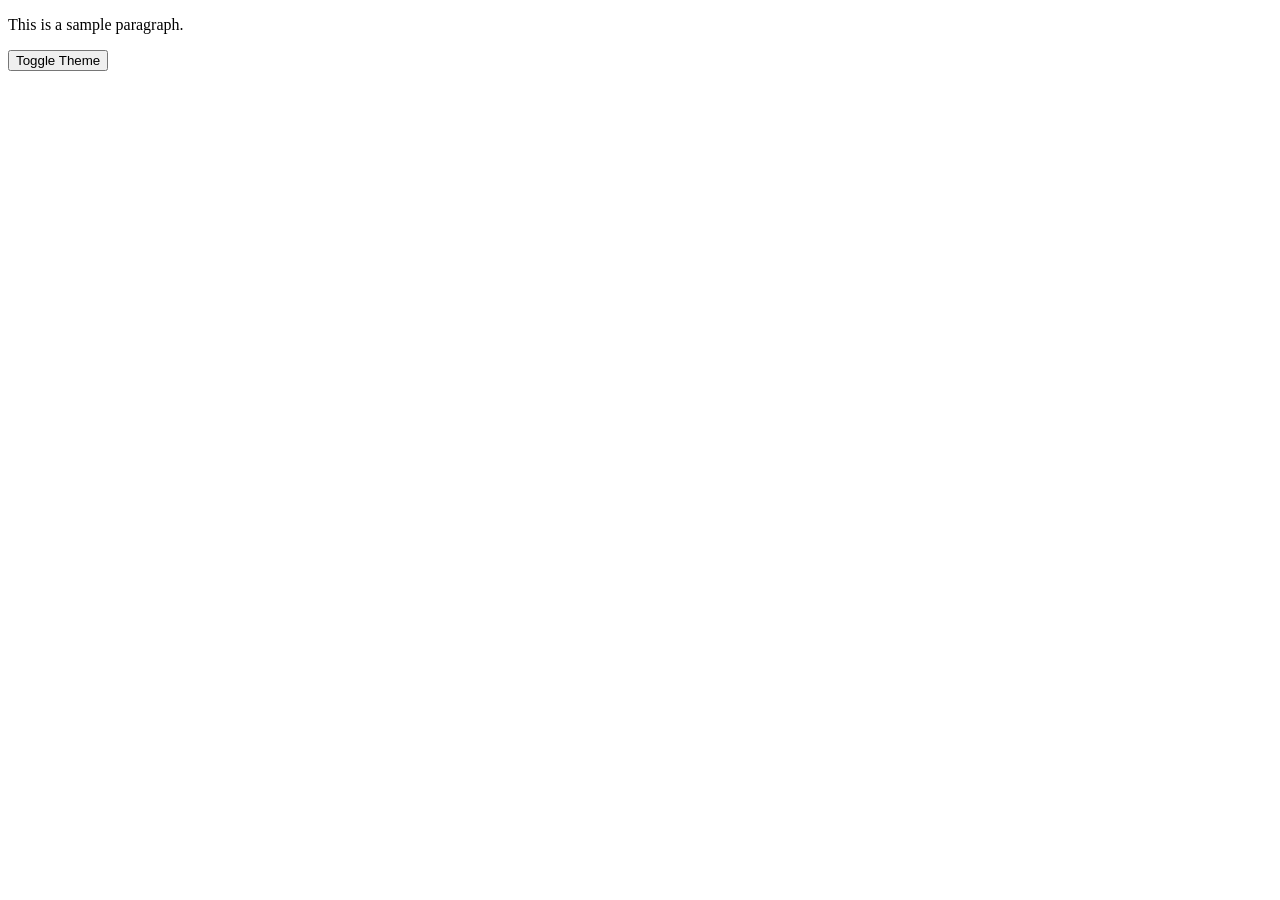
<file: Task#2/index.html>
﻿<!DOCTYPE html>

<html lang="en" xmlns="http://www.w3.org/1999/xhtml">
<head>
    <title>Toggle Theme</title>
    <style>
        .light-theme {
            background-color: white;
            color: black;
        }

        .dark-theme {
            background-color: black;
            color: white;
        }
    </style>
</head>

<body class="light-theme">
    <p>This is a sample paragraph.</p>
    <button onclick="toggleTheme()">Toggle Theme</button>

    <script>
        function toggleTheme() {
            if (document.body.className === "light-theme") {
                document.body.className = "dark-theme";
            } else {
                document.body.className = "light-theme";
            }
        }
    </script>
</body>
</html>
</file>
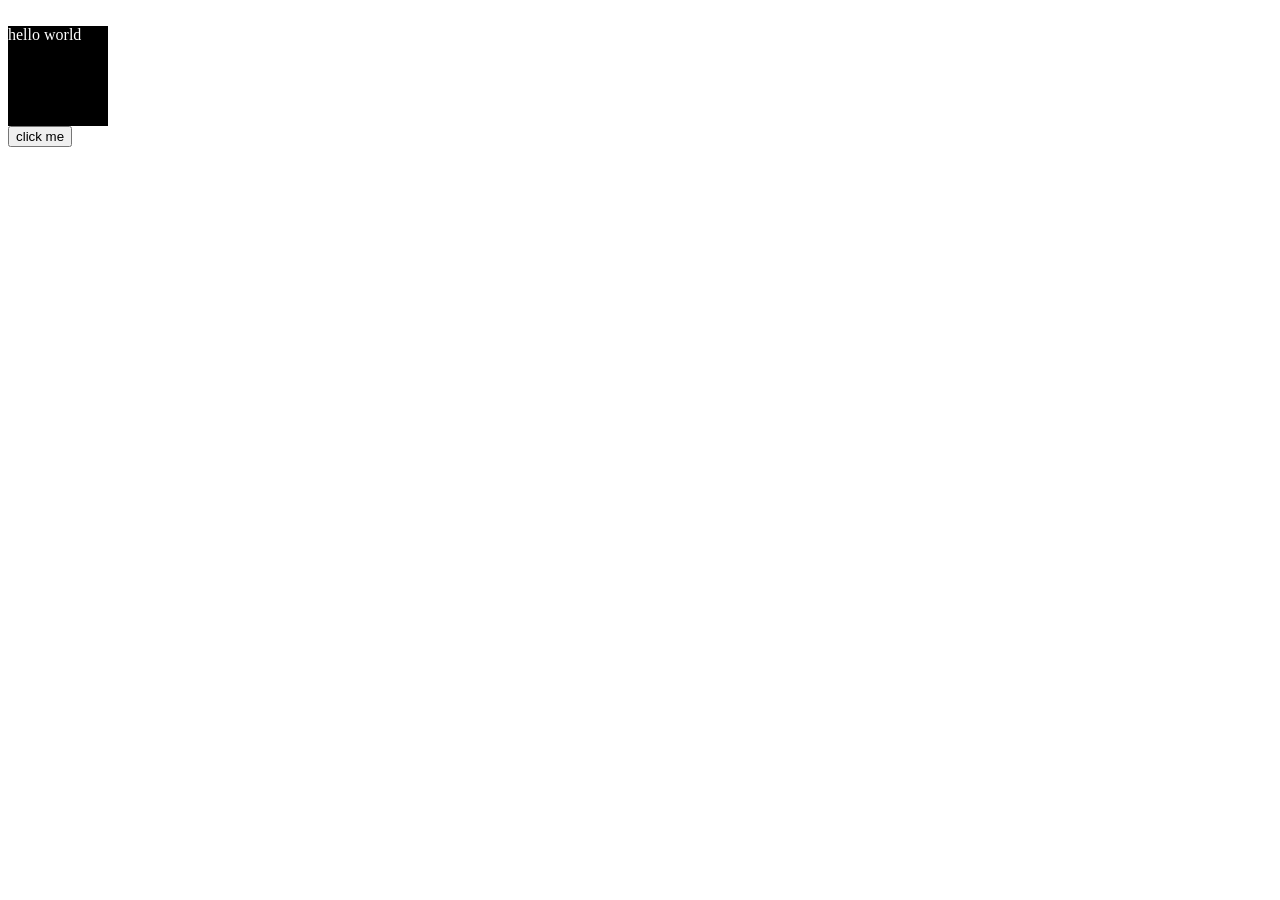
<file: Task#4/index.html>
﻿﻿
<!DOCTYPE html>

<html lang="en" xmlns="http://www.w3.org/1999/xhtml">
<head>
    <meta charset="utf-8" />
    <title></title>
    <style>
        .hide {
            height: 100px;
            width: 100px;
            background-color: black;
            color: white;
        }
    </style>
</head>
<body>
    <div class="hide">hello world</div>
    <button onclick="myFunc()">click me</button>

    <script>
        function myFunc() {
            const element = document.querySelector(".hide");
            if (element.style.display == "block") {
                element.style.display = "none";
            }
            else {
                element.style.display = "block";
            }
        }


    </script>
</body>
</html>
</file>
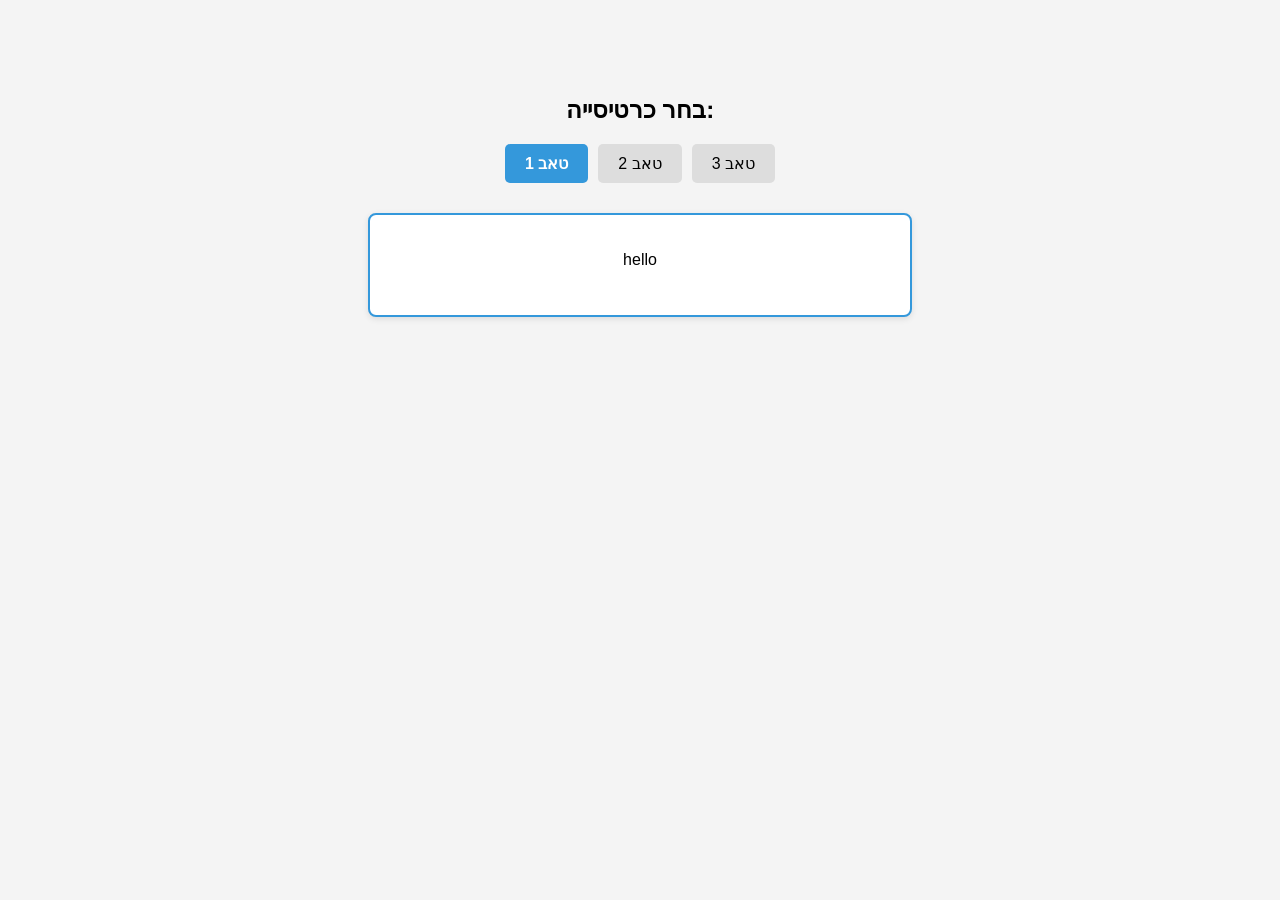
<file: Task#5/index.html>
﻿﻿
<!DOCTYPE html>
<html lang="he">
<head>
    <meta charset="UTF-8">
    <title>Tab Switcher</title>
    <style>
        body {
            font-family: Arial, sans-serif;
            background-color: #f4f4f4;
            text-align: center;
            padding: 50px;
        }

        h2 {
            margin-bottom: 20px;
        }

        .tabs {
            display: inline-flex;
            gap: 10px;
        }

        .tab-btn {
            padding: 10px 20px;
            border: none;
            border-radius: 5px;
            background-color: #ddd;
            cursor: pointer;
            transition: background-color 0.3s ease;
            font-size: 16px;
        }

            .tab-btn:hover {
                background-color: #bbb;
            }

            .tab-btn.active {
                background-color: #3498db;
                color: white;
                font-weight: bold;
            }

        #display {
            margin-top: 30px;
            padding: 20px;
            background-color: white;
            border: 2px solid #3498db;
            border-radius: 8px;
            box-shadow: 0 2px 6px rgba(0, 0, 0, 0.1);
            min-height: 60px;
            max-width: 500px;
            margin-inline: auto;
        }
    </style>
</head>
<body>

    <h2>בחר כרטיסייה:</h2>
    <div class="tabs">
        <button class="tab-btn active" onclick="showTab(0)">טאב 1</button>
        <button class="tab-btn" onclick="showTab(1)">טאב 2</button>
        <button class="tab-btn" onclick="showTab(2)">טאב 3</button>
    </div>

    <div id="display">
        <p class="text">hello</p>
    </div>

    <script>
        function showTab(index) {
            let tabTexts = ["תוכן טאב 1", "תוכן טאב 2", "תוכן טאב 3"];
            let content = document.querySelector(".text");
            content.textContent = tabTexts[index];
        }
    </script>

</body>
</html>
</file>
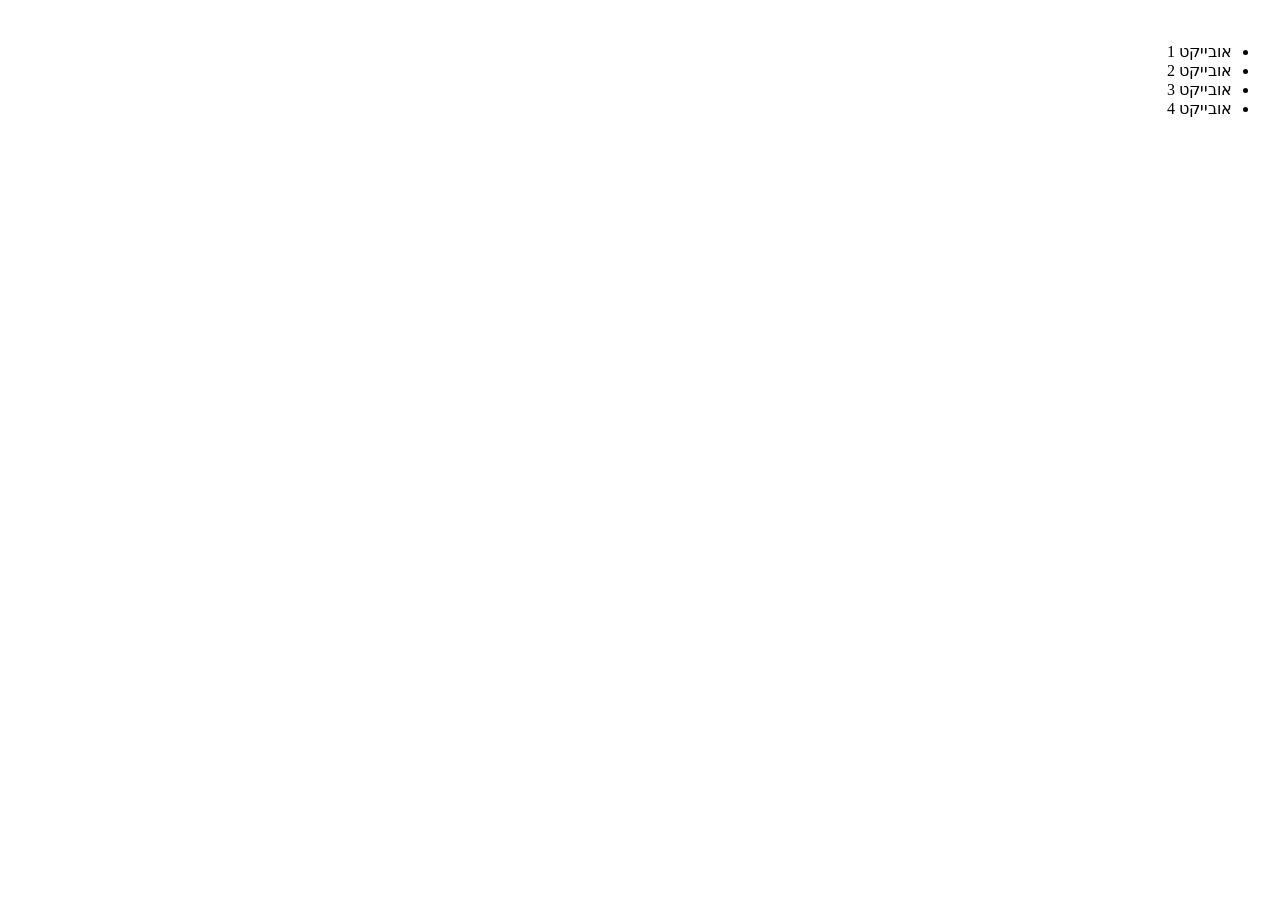
<file: Task#6/index.html>
﻿﻿
<!DOCTYPE html>
<html lang="he" dir="rtl">
<head>
    <meta charset="UTF-8">
    <style>
        .red {
            color: red;
        }
    </style>
</head>
<body>

    <ul>
        <li onclick="toggleRed(0)" class="object">אובייקט 1</li>
        <li onclick="toggleRed(1)" class="object">אובייקט 2</li>
        <li onclick="toggleRed(2)" class="object">אובייקט 3</li>
        <li onclick="toggleRed(3)" class="object">אובייקט 4</li>
    </ul>

    <script>
        function toggleRed(index) {
            let items = document.querySelectorAll('.object');
            items[index].classList.toggle('red');
        }
    </script>

</body>
</html>
</file>
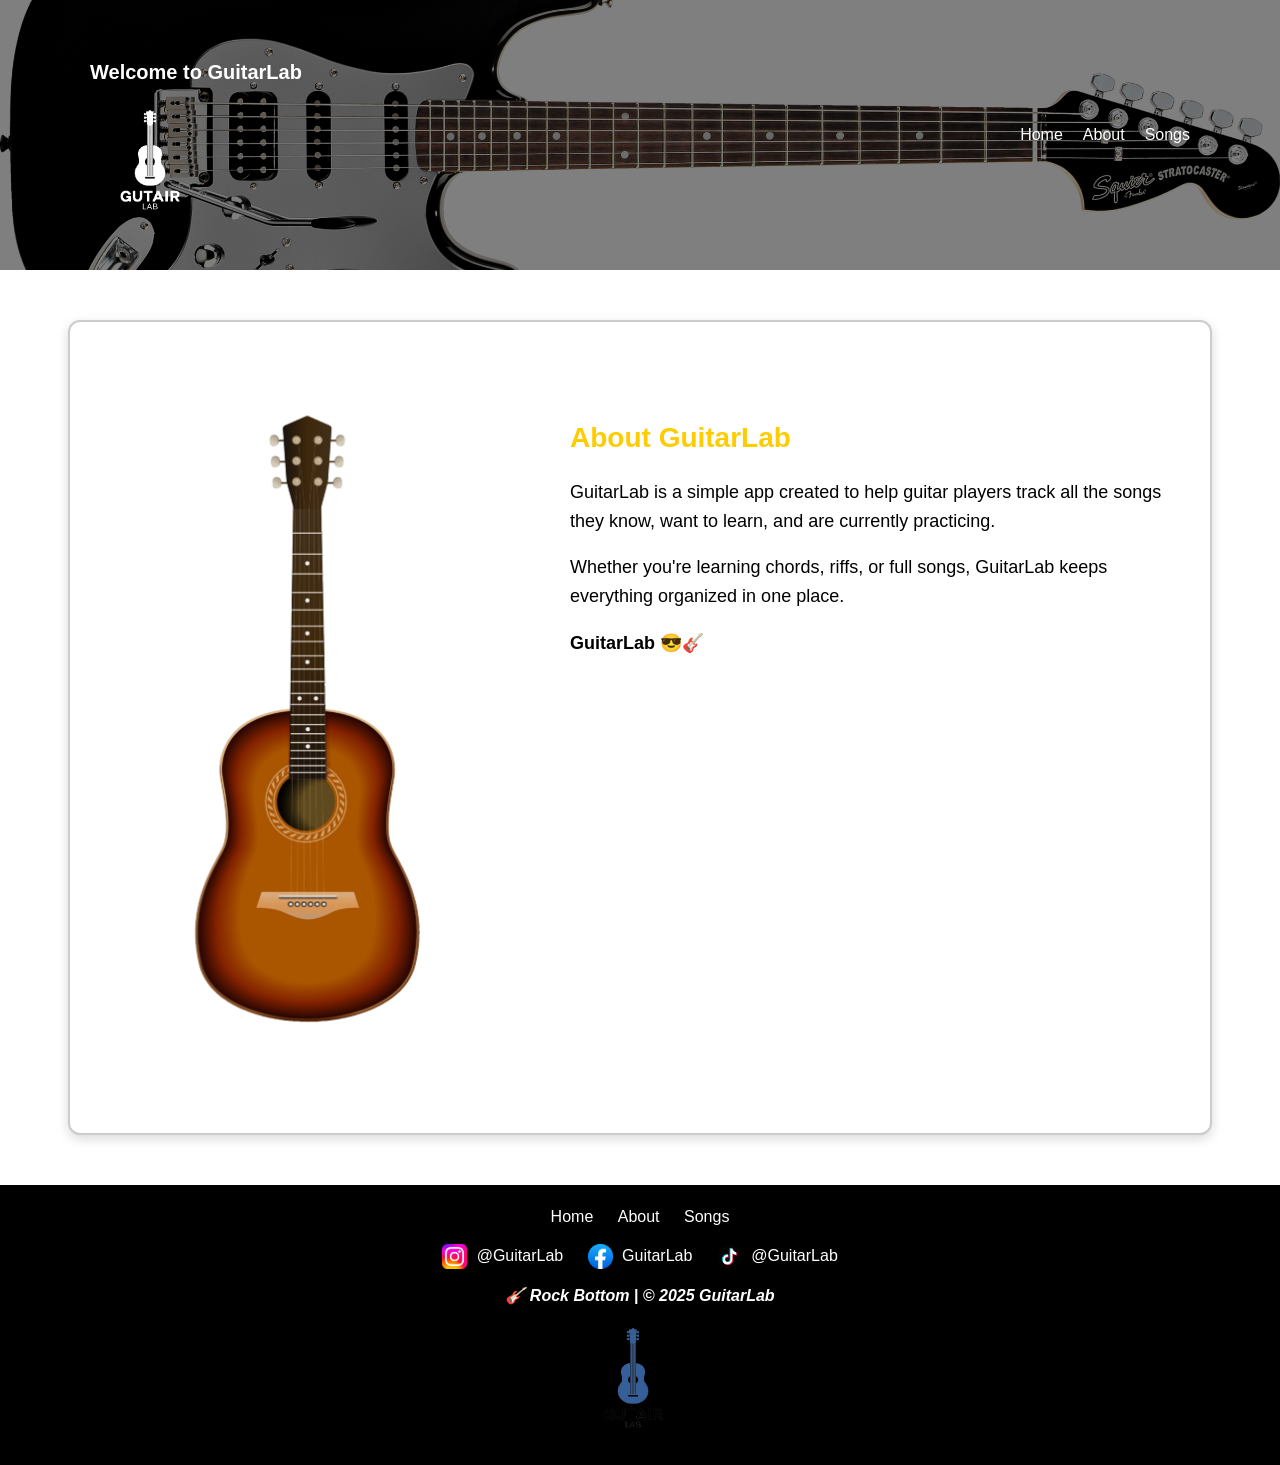
<file: about.html>
﻿<!DOCTYPE html>
<html lang="en">
<head>
    <meta charset="utf-8" />
    <title>GuitarLab - About</title>
    <link rel="stylesheet" href="style.css">
</head>
<body>
    <header style="background: linear-gradient(rgba(0,0,0,0.5), rgba(0,0,0,0.5)), url('img/black.png') no-repeat center center; background-size: cover; color: white; padding: 60px 0;">
        <div class="warp">
            <div class="logo">
                <h1>Welcome to GuitarLab</h1>
                <img src="img/white_on_trans.png" alt="Alternate Text" />
            </div>
            <nav class="text">
                <a href="index.html">Home</a>
                <a href="about.html">About</a>
                <a href="songs.html">Songs</a>
            </nav>
        </div>
    </header>
    <main>
        <div class="about-container">
            <div class="about-image">
                <img src="img/normal.png" alt="Guitar Image" />
            </div>
            <div class="about-text">
                <h1>About GuitarLab</h1>
                <p>GuitarLab is a simple app created to help guitar players track all the songs they know, want to learn, and are currently practicing.</p>
                <p>Whether you're learning chords, riffs, or full songs, GuitarLab keeps everything organized in one place.</p>
                <p><strong>GuitarLab 😎🎸</strong></p>
            </div>
        </div>
    </main>

    <footer>
        <div class="links">
            <a href="index.html">Home</a>
            <a href="about.html">About</a>
            <a href="content.html">Songs</a>
        </div>

        <div class="socials">
            <div class="social-item">
                <img src="img/instagram.png" alt="Instagram Logo" class="social-logo">
                <span>@GuitarLab</span>
            </div>
            <div class="social-item">
                <img src="img/facebook.png" alt="Facebook Logo" class="social-logo">
                <span>GuitarLab</span>
            </div>
            <div class="social-item">
                <img src="img/tiktok.png" alt="TikTok Logo" class="social-logo">
                <span>@GuitarLab</span>
            </div>
        </div>

        <div class="tagline">
            🎸 Rock Bottom | © 2025 GuitarLab
        </div>

        <div class="logo">
            <img src="img/logo.png" alt="Logo">
        </div>
    </footer>

</body>
</html>
</file>
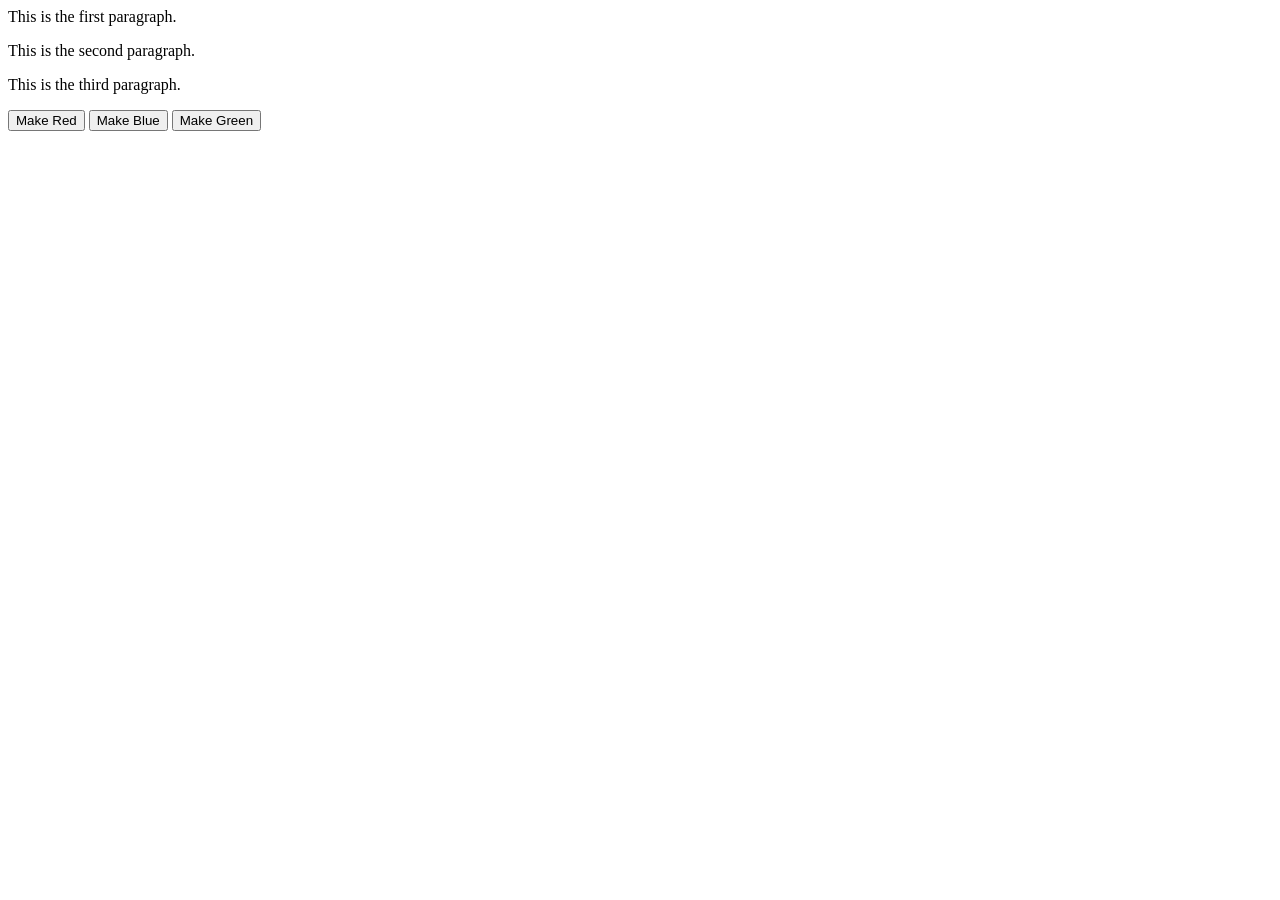
<file: Task#1/task1.html>
﻿<head>
    <title>className Example</title>
    <style>
        .red {
            color: red;
        }

        .blue {
            color: blue;
        }

        .green {
            color: green;
        }
    </style>
</head>
<body>
    <div id="MyId" class="items">
        <p class="parag">This is the first paragraph.</p>
        <p class="parag">This is the second paragraph.</p>
        <p class="parag">This is the third paragraph.</p>
    </div>

    <button onClick="changeColor('red')">Make Red</button>
    <button onClick="changeColor('blue')">Make Blue</button>
    <button onClick="changeColor('green')">Make Green</button>

    <script>
        function changeColor(color) {
            const paragraphs = document.querySelectorAll(".parag");
            paragraphs.forEach((p) => {
                p.style.color = color;
            });
        }
    </script>
</body>
</file>
<file: style.css>
﻿/* =======================
   General
======================= */
body {
    font-family: Arial, sans-serif;
    line-height: 1.5;
    margin: 0;
}

a {
    text-decoration: none;
    color: inherit;
}

/* =======================
   Header
======================= */
header {
    height: 150px;
    background-size: cover;
    color: white;
    display: flex;
    align-items: center;
}

.warp {
    width: 90%;
    max-width: 1100px;
    margin: 0 auto;
    display: flex;
    justify-content: space-between;
    align-items: center;
}
.logo h1 {
    font-size: 20px;
}
.logo img {
    height: 120px;
    width: 120px;
    margin-right: 15px;
}

.text {
    display: flex;
    gap: 20px;
}

    .text a {
        color: white;
        font-weight: 500;
    }

        .text a:hover {
            text-decoration: underline;
        }
.main-nav {
    display: flex;
    flex-direction: column;
    gap: 20px;
    width: 200px;
    margin: 150px auto; /* lots of space from top and bottom */
}

    .main-nav a {
        text-decoration: none;
        color: #fff;
        background-color: #e63946; /* red color */
        padding: 15px;
        border-radius: 10px;
        font-weight: bold;
        text-align: center;
        box-shadow: 0 5px 15px rgba(0,0,0,0.2);
        transition: all 0.3s ease;
    }

        .main-nav a:hover {
            background-color: #d62839; /* darker red on hover */
            box-shadow: 0 8px 20px rgba(0,0,0,0.3);
            transform: scale(0.9);
        }

/* =======================
   Main Container
======================= */
.container {
    width: 90%;
    max-width: 900px;
    margin: 50px auto;
    text-align: center;
    display: flex;
    flex-direction: column;
    gap: 30px;
}

/* Headings */
h2 {
    font-size: 32px;
    margin-bottom: 20px;
    color: #ffcc00;
}

/* =======================
   Video Section
======================= */
.video-wrapper {
    width: 100%;
    max-width: 100%;
    position: relative;
    padding-bottom: 56.25%; /* 16:9 ratio */
    height: 0;
    overflow: hidden;
}

    .video-wrapper iframe,
    .video-wrapper video {
        position: absolute;
        top: 0;
        left: 0;
        width: 100%;
        height: 100%;
        border-radius: 12px;
        box-shadow: 0 5px 15px rgba(0,0,0,0.2);
    }

.section-text {
    font-size: 20px;
    font-weight: bold;
    margin: 20px 0 10px 0;
}

/* =======================
   Images
======================= */
.responsive-img {
    max-width: 100%;
    height: auto;
    border-radius: 12px;
    border: 2px solid #ccc;
    box-shadow: 0 4px 10px rgba(0,0,0,0.15);
}

/* =======================
   About Page Layout
======================= */
.about-container {
    display: flex;
    justify-content: flex-start; /* keep items left-to-right */
    align-items: flex-start; /* align top edges */
    width: 90%;
    max-width: 1100px;
    margin: 50px auto;
    gap: 40px;
    flex-wrap: nowrap; /* prevent text from dropping under image */
    border: 2px solid #ccc;
    border-radius: 12px;
    padding: 20px;
    box-shadow: 0 4px 12px rgba(0,0,0,0.15);
    background-color: #fff;
}

.about-image {
    width: 40%; /* slightly smaller to leave more space for text */
}

.about-text {
    padding: 75px 0;
    width: 55%; /* slightly bigger for text */
}

.about-image img {
    width: 100%;
}

.about-text h1 {
    margin-top: 0;
    font-size: 28px;
    color: #ffcc00;
}

.about-text p {
    margin-bottom: 10px;
    line-height: 1.6;
    font-size: 18px;
}



footer {
    background: black;
    color: white;
    padding: 20px;
    text-align: center; 
    font-family: Arial, sans-serif;
}

    footer .links a {
        color: white;
        margin: 0 10px;
        text-decoration: none;
    }

        footer .links a:hover {
            text-decoration: underline;
        }

    footer .socials {
        margin: 15px 0;
    }
    footer .social-item {
        display: inline-block;
        margin: 0 10px;
        vertical-align: middle;
    }
    footer .social-logo {
        width: 25px;
        height: 25px;
        vertical-align: middle;
        margin-right: 5px;
    }   
    footer .tagline {
        margin-top: 10px;
        font-weight: bold;
        font-style: italic;
    }
    footer .logo img {
        width: 120px;
        margin-top:     10px;
    }
</file>
